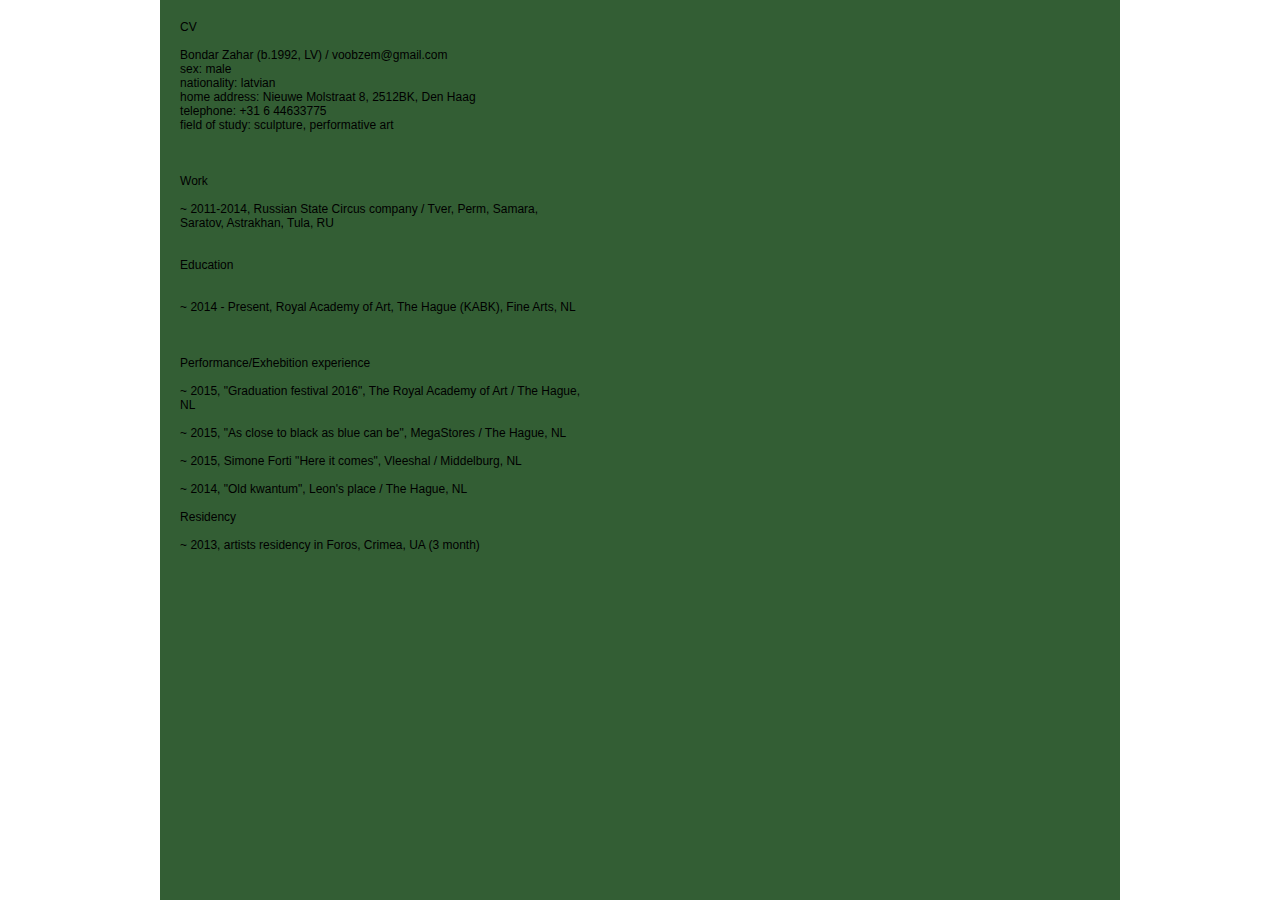
<file: contact.html>
<!DOCTYPE html>
<html class="nojs html css_verticalspacer" lang="en-US">
 <head>

  <meta http-equiv="Content-type" content="text/html;charset=UTF-8"/>
  <meta name="generator" content="2015.2.1.352"/>
  <meta name="viewport" content="width=device-width, initial-scale=1.0"/>
  
  <script type="text/javascript">
   // Update the 'nojs'/'js' class on the html node
document.documentElement.className = document.documentElement.className.replace(/\bnojs\b/g, 'js');

// Check that all required assets are uploaded and up-to-date
if(typeof Muse == "undefined") window.Muse = {}; window.Muse.assets = {"required":["jquery-1.8.3.min.js", "museutils.js", "museconfig.js", "jquery.watch.js", "require.js", "contact.css"], "outOfDate":[]};
</script>
  
  <title>contact</title>
  <!-- CSS -->
  <link rel="stylesheet" type="text/css" href="css/site_global.css?crc=3916556066"/>
  <link rel="stylesheet" type="text/css" href="css/contact.css?crc=259266115" id="pagesheet"/>
   </head>
 <body>

  <div class="clearfix borderbox" id="page"><!-- column -->
   <div class="clearfix colelem" id="u262-58"><!-- content -->
    <p id="u262-2">CV</p>
    <p id="u262-3">&nbsp;</p>
    <p id="u262-5">Bondar Zahar (b.1992, LV) / voobzem@gmail.com</p>
    <p id="u262-7">sex: male</p>
    <p id="u262-9">nationality: latvian</p>
    <p id="u262-11">home address: Nieuwe Molstraat 8, 2512BK, Den Haag</p>
    <p id="u262-13">telephone: +31 6 44633775</p>
    <p id="u262-15">field of study: sculpture, performative art</p>
    <p id="u262-16">&nbsp;</p>
    <p id="u262-17">&nbsp;</p>
    <p id="u262-18">&nbsp;</p>
    <p id="u262-20">Work</p>
    <p id="u262-21">&nbsp;</p>
    <p id="u262-23">~ 2011-2014, Russian State Circus company / Tver, Perm, Samara, Saratov, Astrakhan, Tula, RU</p>
    <p id="u262-24">&nbsp;</p>
    <p id="u262-25">&nbsp;</p>
    <p id="u262-27">Education</p>
    <p id="u262-28">&nbsp;</p>
    <p id="u262-29">&nbsp;</p>
    <p id="u262-31">~ 2014 - Present, Royal Academy of Art, The Hague (KABK), Fine Arts, NL</p>
    <p id="u262-32">&nbsp;</p>
    <p id="u262-33">&nbsp;</p>
    <p id="u262-34">&nbsp;</p>
    <p id="u262-36">Performance/Exhebition experience</p>
    <p id="u262-37">&nbsp;</p>
    <p id="u262-39">~ 2015, &quot;Graduation festival 2016&quot;, The Royal Academy of Art / The Hague, NL</p>
    <p id="u262-40">&nbsp;</p>
    <p id="u262-42">~ 2015, &quot;As close to black as blue can be&quot;, MegaStores / The Hague, NL</p>
    <p id="u262-43">&nbsp;</p>
    <p id="u262-45">~ 2015, Simone Forti &quot;Here it comes&quot;, Vleeshal / Middelburg, NL</p>
    <p id="u262-46">&nbsp;</p>
    <p id="u262-48">~ 2014, &quot;Old kwantum&quot;, Leon's place / The Hague, NL</p>
    <p id="u262-49">&nbsp;</p>
    <p id="u262-51">Residency</p>
    <p id="u262-52">&nbsp;</p>
    <p id="u262-54">~ 2013, artists residency in Foros, Crimea, UA (3 month)</p>
    <p id="u262-55">&nbsp;</p>
    <p>&nbsp;</p>
   </div>
   <div class="verticalspacer" data-offset-top="583" data-content-above-spacer="582" data-content-below-spacer="0"></div>
  </div>
  <!-- Other scripts -->
  <script type="text/javascript">
   window.Muse.assets.check=function(d){if(!window.Muse.assets.checked){window.Muse.assets.checked=!0;var b={},c=function(a,b){if(window.getComputedStyle){var c=window.getComputedStyle(a,null);return c&&c.getPropertyValue(b)||c&&c[b]||""}if(document.documentElement.currentStyle)return(c=a.currentStyle)&&c[b]||a.style&&a.style[b]||"";return""},a=function(a){if(a.match(/^rgb/))return a=a.replace(/\s+/g,"").match(/([\d\,]+)/gi)[0].split(","),(parseInt(a[0])<<16)+(parseInt(a[1])<<8)+parseInt(a[2]);if(a.match(/^\#/))return parseInt(a.substr(1),
16);return 0},g=function(g){for(var f=document.getElementsByTagName("link"),i=0;i<f.length;i++)if("text/css"==f[i].type){var h=(f[i].href||"").match(/\/?css\/([\w\-]+\.css)\?crc=(\d+)/);if(!h||!h[1]||!h[2])break;b[h[1]]=h[2]}f=document.createElement("div");f.className="version";f.style.cssText="display:none; width:1px; height:1px;";document.getElementsByTagName("body")[0].appendChild(f);for(i=0;i<Muse.assets.required.length;){var h=Muse.assets.required[i],l=h.match(/([\w\-\.]+)\.(\w+)$/),k=l&&l[1]?
l[1]:null,l=l&&l[2]?l[2]:null;switch(l.toLowerCase()){case "css":k=k.replace(/\W/gi,"_").replace(/^([^a-z])/gi,"_$1");f.className+=" "+k;k=a(c(f,"color"));l=a(c(f,"backgroundColor"));k!=0||l!=0?(Muse.assets.required.splice(i,1),"undefined"!=typeof b[h]&&(k!=b[h]>>>24||l!=(b[h]&16777215))&&Muse.assets.outOfDate.push(h)):i++;f.className="version";break;case "js":k.match(/^jquery-[\d\.]+/gi)&&d&&d().jquery=="1.8.3"?Muse.assets.required.splice(i,1):i++;break;default:throw Error("Unsupported file type: "+
l);}}f.parentNode.removeChild(f);if(Muse.assets.outOfDate.length||Muse.assets.required.length)f="Some files on the server may be missing or incorrect. Clear browser cache and try again. If the problem persists please contact website author.",g&&Muse.assets.outOfDate.length&&(f+="\nOut of date: "+Muse.assets.outOfDate.join(",")),g&&Muse.assets.required.length&&(f+="\nMissing: "+Muse.assets.required.join(",")),alert(f)};location&&location.search&&location.search.match&&location.search.match(/muse_debug/gi)?setTimeout(function(){g(!0)},5E3):g()}};
var muse_init=function(){require.config({baseUrl:""});require(["jquery","museutils","whatinput","jquery.watch"],function(d){var $ = d;$(document).ready(function(){try{
window.Muse.assets.check($);/* body */
Muse.Utils.transformMarkupToFixBrowserProblemsPreInit();/* body */
Muse.Utils.prepHyperlinks(true);/* body */
Muse.Utils.fullPage('#page');/* 100% height page */
Muse.Utils.showWidgetsWhenReady();/* body */
Muse.Utils.transformMarkupToFixBrowserProblems();/* body */
}catch(b){if(b&&"function"==typeof b.notify?b.notify():Muse.Assert.fail("Error calling selector function: "+b),false)throw b;}})})};

</script>
  <!-- RequireJS script -->
  <script src="scripts/require.js?crc=4108833657" type="text/javascript" async data-main="scripts/museconfig.js?crc=4242129463" onload="if (requirejs) requirejs.onError = function(requireType, requireModule) { if (requireType && requireType.toString && requireType.toString().indexOf && 0 <= requireType.toString().indexOf('#scripterror')) window.Muse.assets.check(); }" onerror="window.Muse.assets.check();"></script>
   </body>
</html>
</file>
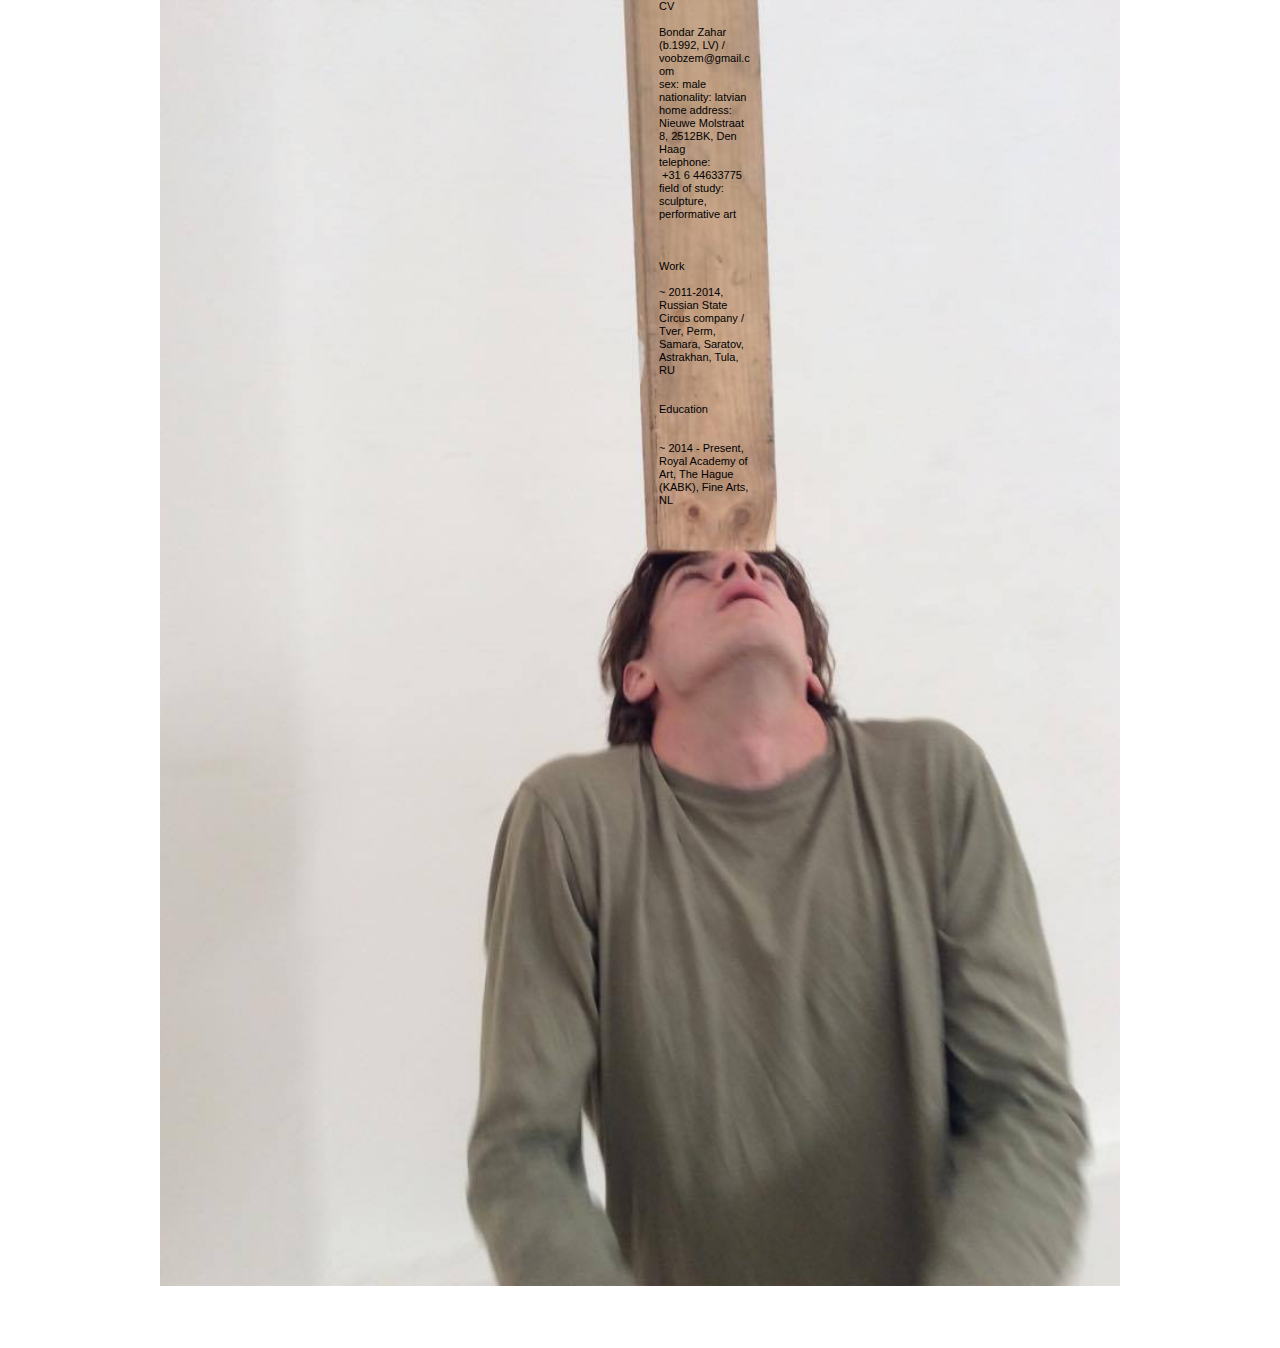
<file: cv.html>
<!DOCTYPE html>
<html class="nojs html css_verticalspacer" lang="en-US">
 <head>

  <meta http-equiv="Content-type" content="text/html;charset=UTF-8"/>
  <meta name="generator" content="2015.2.1.352"/>
  <meta name="viewport" content="width=device-width, initial-scale=1.0"/>
  
  <script type="text/javascript">
   // Update the 'nojs'/'js' class on the html node
document.documentElement.className = document.documentElement.className.replace(/\bnojs\b/g, 'js');

// Check that all required assets are uploaded and up-to-date
if(typeof Muse == "undefined") window.Muse = {}; window.Muse.assets = {"required":["jquery-1.8.3.min.js", "museutils.js", "museconfig.js", "jquery.watch.js", "require.js", "cv.css"], "outOfDate":[]};
</script>
  
  <title>cv</title>
  <!-- CSS -->
  <link rel="stylesheet" type="text/css" href="css/site_global.css?crc=3916556066"/>
  <link rel="stylesheet" type="text/css" href="css/cv.css?crc=295248252" id="pagesheet"/>
   </head>
 <body>

  <div class="clearfix borderbox" id="page"><!-- group -->
   <div class="clip_frame grpelem" id="u265"><!-- image -->
    <img class="block" id="u265_img" src="images/14954503_10154721422973885_142593527_o.jpg?crc=310345051" alt="" data-image-width="960" data-image-height="1286"/>
   </div>
   <div class="clearfix grpelem" id="u284-37"><!-- content -->
    <p>CV</p>
    <p>&nbsp;</p>
    <p>Bondar Zahar (b.1992, LV) / voobzem@gmail.com</p>
    <p>sex: male</p>
    <p>nationality: latvian</p>
    <p>home address: Nieuwe Molstraat 8, 2512BK, Den Haag</p>
    <p>telephone:</p>
    <p>&nbsp;+31 6 44633775</p>
    <p>field of study: sculpture, performative art</p>
    <p>&nbsp;</p>
    <p>&nbsp;</p>
    <p>&nbsp;</p>
    <p>Work</p>
    <p>&nbsp;</p>
    <p>~ 2011-2014, Russian State Circus company / Tver, Perm, Samara, Saratov, Astrakhan, Tula, RU</p>
    <p>&nbsp;</p>
    <p>&nbsp;</p>
    <p>Education</p>
    <p>&nbsp;</p>
    <p>&nbsp;</p>
    <p>~ 2014 - Present, Royal Academy of Art, The Hague (KABK), Fine Arts, NL</p>
    <p>&nbsp;</p>
    <p>&nbsp;</p>
   </div>
   <div class="verticalspacer" data-offset-top="1286" data-content-above-spacer="1286" data-content-below-spacer="62"></div>
  </div>
  <!-- Other scripts -->
  <script type="text/javascript">
   window.Muse.assets.check=function(d){if(!window.Muse.assets.checked){window.Muse.assets.checked=!0;var b={},c=function(a,b){if(window.getComputedStyle){var c=window.getComputedStyle(a,null);return c&&c.getPropertyValue(b)||c&&c[b]||""}if(document.documentElement.currentStyle)return(c=a.currentStyle)&&c[b]||a.style&&a.style[b]||"";return""},a=function(a){if(a.match(/^rgb/))return a=a.replace(/\s+/g,"").match(/([\d\,]+)/gi)[0].split(","),(parseInt(a[0])<<16)+(parseInt(a[1])<<8)+parseInt(a[2]);if(a.match(/^\#/))return parseInt(a.substr(1),
16);return 0},g=function(g){for(var f=document.getElementsByTagName("link"),i=0;i<f.length;i++)if("text/css"==f[i].type){var h=(f[i].href||"").match(/\/?css\/([\w\-]+\.css)\?crc=(\d+)/);if(!h||!h[1]||!h[2])break;b[h[1]]=h[2]}f=document.createElement("div");f.className="version";f.style.cssText="display:none; width:1px; height:1px;";document.getElementsByTagName("body")[0].appendChild(f);for(i=0;i<Muse.assets.required.length;){var h=Muse.assets.required[i],l=h.match(/([\w\-\.]+)\.(\w+)$/),k=l&&l[1]?
l[1]:null,l=l&&l[2]?l[2]:null;switch(l.toLowerCase()){case "css":k=k.replace(/\W/gi,"_").replace(/^([^a-z])/gi,"_$1");f.className+=" "+k;k=a(c(f,"color"));l=a(c(f,"backgroundColor"));k!=0||l!=0?(Muse.assets.required.splice(i,1),"undefined"!=typeof b[h]&&(k!=b[h]>>>24||l!=(b[h]&16777215))&&Muse.assets.outOfDate.push(h)):i++;f.className="version";break;case "js":k.match(/^jquery-[\d\.]+/gi)&&d&&d().jquery=="1.8.3"?Muse.assets.required.splice(i,1):i++;break;default:throw Error("Unsupported file type: "+
l);}}f.parentNode.removeChild(f);if(Muse.assets.outOfDate.length||Muse.assets.required.length)f="Some files on the server may be missing or incorrect. Clear browser cache and try again. If the problem persists please contact website author.",g&&Muse.assets.outOfDate.length&&(f+="\nOut of date: "+Muse.assets.outOfDate.join(",")),g&&Muse.assets.required.length&&(f+="\nMissing: "+Muse.assets.required.join(",")),alert(f)};location&&location.search&&location.search.match&&location.search.match(/muse_debug/gi)?setTimeout(function(){g(!0)},5E3):g()}};
var muse_init=function(){require.config({baseUrl:""});require(["jquery","museutils","whatinput","jquery.watch"],function(d){var $ = d;$(document).ready(function(){try{
window.Muse.assets.check($);/* body */
Muse.Utils.transformMarkupToFixBrowserProblemsPreInit();/* body */
Muse.Utils.prepHyperlinks(true);/* body */
Muse.Utils.fullPage('#page');/* 100% height page */
Muse.Utils.showWidgetsWhenReady();/* body */
Muse.Utils.transformMarkupToFixBrowserProblems();/* body */
}catch(b){if(b&&"function"==typeof b.notify?b.notify():Muse.Assert.fail("Error calling selector function: "+b),false)throw b;}})})};

</script>
  <!-- RequireJS script -->
  <script src="scripts/require.js?crc=4108833657" type="text/javascript" async data-main="scripts/museconfig.js?crc=4242129463" onload="if (requirejs) requirejs.onError = function(requireType, requireModule) { if (requireType && requireType.toString && requireType.toString().indexOf && 0 <= requireType.toString().indexOf('#scripterror')) window.Muse.assets.check(); }" onerror="window.Muse.assets.check();"></script>
   </body>
</html>
</file>
<file: css/site_global.css>
html{min-height:100%;min-width:100%;-ms-text-size-adjust:none;}body,div,dl,dt,dd,ul,ol,li,nav,h1,h2,h3,h4,h5,h6,pre,code,form,fieldset,legend,input,button,textarea,p,blockquote,th,td,a{margin:0px;padding:0px;border-width:0px;border-style:solid;border-color:transparent;-webkit-transform-origin:left top;-ms-transform-origin:left top;-o-transform-origin:left top;transform-origin:left top;background-repeat:no-repeat;}.transition{-webkit-transition-property:background-image,background-position,background-color,border-color,border-radius,color,font-size,font-style,font-weight,letter-spacing,line-height,text-align,box-shadow,text-shadow,opacity;transition-property:background-image,background-position,background-color,border-color,border-radius,color,font-size,font-style,font-weight,letter-spacing,line-height,text-align,box-shadow,text-shadow,opacity;}.transition *{-webkit-transition:inherit;transition:inherit;}table{border-collapse:collapse;border-spacing:0px;}fieldset,img{border:0px;border-style:solid;-webkit-transform-origin:left top;-ms-transform-origin:left top;-o-transform-origin:left top;transform-origin:left top;}address,caption,cite,code,dfn,em,strong,th,var,optgroup{font-style:inherit;font-weight:inherit;}del,ins{text-decoration:none;}li{list-style:none;}caption,th{text-align:left;}h1,h2,h3,h4,h5,h6{font-size:100%;font-weight:inherit;}input,button,textarea,select,optgroup,option{font-family:inherit;font-size:inherit;font-style:inherit;font-weight:inherit;}input,textarea{-webkit-appearance:none;-webkit-border-radius:0;}body{font-family:Arial, Helvetica Neue, Helvetica, sans-serif;text-align:left;font-size:14px;line-height:17px;word-wrap:break-word;text-rendering:optimizeLegibility;-moz-font-feature-settings:'liga';-ms-font-feature-settings:'liga';-webkit-font-feature-settings:'liga';font-feature-settings:'liga';}a:link{color:#0000FF;text-decoration:underline;}a:visited{color:#800080;text-decoration:underline;}a:hover{color:#0000FF;text-decoration:underline;}a:active{color:#EE0000;text-decoration:underline;}a.nontext{color:black;text-decoration:none;font-style:normal;font-weight:normal;}.normal_text{color:#000000;direction:ltr;font-family:Arial, Helvetica Neue, Helvetica, sans-serif;font-size:14px;font-style:normal;font-weight:normal;letter-spacing:0px;line-height:17px;text-align:left;text-decoration:none;text-indent:0px;text-transform:none;vertical-align:0px;padding:0px;}.list0 li:before{position:absolute;right:100%;letter-spacing:0px;text-decoration:none;font-weight:normal;font-style:normal;}.rtl-list li:before{right:auto;left:100%;}.nls-None > li:before,.nls-None .list3 > li:before,.nls-None .list6 > li:before{margin-right:6px;content:'•';}.nls-None .list1 > li:before,.nls-None .list4 > li:before,.nls-None .list7 > li:before{margin-right:6px;content:'○';}.nls-None,.nls-None .list1,.nls-None .list2,.nls-None .list3,.nls-None .list4,.nls-None .list5,.nls-None .list6,.nls-None .list7,.nls-None .list8{padding-left:34px;}.nls-None.rtl-list,.nls-None .list1.rtl-list,.nls-None .list2.rtl-list,.nls-None .list3.rtl-list,.nls-None .list4.rtl-list,.nls-None .list5.rtl-list,.nls-None .list6.rtl-list,.nls-None .list7.rtl-list,.nls-None .list8.rtl-list{padding-left:0px;padding-right:34px;}.nls-None .list2 > li:before,.nls-None .list5 > li:before,.nls-None .list8 > li:before{margin-right:6px;content:'-';}.nls-None.rtl-list > li:before,.nls-None .list1.rtl-list > li:before,.nls-None .list2.rtl-list > li:before,.nls-None .list3.rtl-list > li:before,.nls-None .list4.rtl-list > li:before,.nls-None .list5.rtl-list > li:before,.nls-None .list6.rtl-list > li:before,.nls-None .list7.rtl-list > li:before,.nls-None .list8.rtl-list > li:before{margin-right:0px;margin-left:6px;}.TabbedPanelsTab{white-space:nowrap;}.MenuBar .MenuBarView,.MenuBar .SubMenuView{display:block;list-style:none;}.MenuBar .SubMenu{display:none;position:absolute;}.NoWrap{white-space:nowrap;word-wrap:normal;}.rootelem{margin-left:auto;margin-right:auto;}.colelem{display:inline;float:left;clear:both;}.clearfix:after{content:"\0020";visibility:hidden;display:block;height:0px;clear:both;}*:first-child+html .clearfix{zoom:1;}.clip_frame{overflow:hidden;}.popup_anchor{position:relative;width:0px;height:0px;}.popup_element{z-index:100000;}.svg{display:block;vertical-align:top;}span.wrap{content:'';clear:left;display:block;}span.actAsInlineDiv{display:inline-block;}.position_content,.excludeFromNormalFlow{float:left;}.preload_images{position:absolute;overflow:hidden;left:-9999px;top:-9999px;height:1px;width:1px;}.preload{height:1px;width:1px;}.animateStates{-webkit-transition:0.3s ease-in-out;-moz-transition:0.3s ease-in-out;-o-transition:0.3s ease-in-out;transition:0.3s ease-in-out;}[data-whatinput="mouse"] *:focus,[data-whatinput="touch"] *:focus,input:focus,textarea:focus{outline:none;}textarea{resize:none;overflow:auto;}.fld-prompt{pointer-events:none;}.wrapped-input{position:absolute;top:0px;left:0px;background:transparent;border:none;}.submit-btn{z-index:50000;cursor:pointer;}.anchor_item{width:22px;height:18px;}.MenuBar .SubMenuVisible,.MenuBarVertical .SubMenuVisible,.MenuBar .SubMenu .SubMenuVisible,.popup_element.Active,span.actAsPara,.actAsDiv,a.nonblock.nontext,img.block{display:block;}.widget_invisible,.js .invi,.js .mse_pre_init{visibility:hidden;}.ose_ei{visibility:hidden;z-index:0;}.no_vert_scroll{overflow-y:hidden;}.always_vert_scroll{overflow-y:scroll;}.always_horz_scroll{overflow-x:scroll;}.fullscreen{overflow:hidden;left:0px;top:0px;position:fixed;height:100%;width:100%;-moz-box-sizing:border-box;-webkit-box-sizing:border-box;-ms-box-sizing:border-box;box-sizing:border-box;}.fullwidth{position:absolute;}.borderbox{-moz-box-sizing:border-box;-webkit-box-sizing:border-box;-ms-box-sizing:border-box;box-sizing:border-box;}.scroll_wrapper{position:absolute;overflow:auto;left:0px;right:0px;top:0px;bottom:0px;padding-top:0px;padding-bottom:0px;margin-top:0px;margin-bottom:0px;}.browser_width > *{position:absolute;left:0px;right:0px;}.grpelem,.accordion_wrapper{display:inline;float:left;}.fld-checkbox input[type=checkbox],.fld-radiobutton input[type=radio]{position:absolute;overflow:hidden;clip:rect(0px, 0px, 0px, 0px);height:1px;width:1px;margin:-1px;padding:0px;border:0px;}.fld-checkbox input[type=checkbox] + label,.fld-radiobutton input[type=radio] + label{display:inline-block;background-repeat:no-repeat;cursor:pointer;float:left;width:100%;height:100%;}.pointer_cursor,.fld-recaptcha-mode,.fld-recaptcha-refresh,.fld-recaptcha-help{cursor:pointer;}p,h1,h2,h3,h4,h5,h6,ol,ul,span.actAsPara{max-height:1000000px;}.superscript{vertical-align:super;font-size:66%;line-height:0px;}.subscript{vertical-align:sub;font-size:66%;line-height:0px;}.horizontalSlideShow{-ms-touch-action:pan-y;touch-action:pan-y;}.verticalSlideShow{-ms-touch-action:pan-x;touch-action:pan-x;}.colelem100,.verticalspacer{clear:both;}.list0 li,.MenuBar .MenuItemContainer,.SlideShowContentPanel .fullscreen img,.css_verticalspacer .verticalspacer{position:relative;}.popup_element.Inactive,.js .disn,.js .an_invi,.hidden,.breakpoint{display:none;}#muse_css_mq{position:absolute;display:none;background-color:#FFFFFE;}.fluid_height_spacer{width:0.01px;}.muse_check_css{display:none;position:fixed;}@media screen and (-webkit-min-device-pixel-ratio:0){body{text-rendering:auto;}}
</file>
<file: css/contact.css>
.version.contact{color:#00000F;background-color:#741643;}#page{z-index:1;min-height:480px;background-image:none;border-width:0px;border-color:#000000;background-color:#335E34;padding-top:20px;width:100%;max-width:960px;margin-left:auto;margin-right:auto;}#u262-58{z-index:2;min-height:292px;background-color:transparent;position:relative;width:41.88%;margin-left:2.09%;}#u262-2,#u262-3,#u262-5,#u262-7,#u262-9,#u262-11,#u262-13,#u262-15,#u262-16,#u262-17,#u262-18,#u262-20,#u262-21,#u262-23,#u262-24,#u262-25,#u262-27,#u262-28,#u262-29,#u262-31,#u262-32,#u262-33,#u262-34,#u262-36,#u262-37,#u262-39,#u262-40,#u262-42,#u262-43,#u262-45,#u262-46,#u262-48,#u262-49,#u262-51,#u262-52,#u262-54,#u262-55{font-size:12px;line-height:14px;}.css_verticalspacer .verticalspacer{height:calc(100vh - 582px);}#muse_css_mq,.html{background-color:#FFFFFF;}body{position:relative;min-width:320px;}
</file>
<file: css/cv.css>
.version.cv{color:#000011;background-color:#99217C;}#page{z-index:1;min-height:438px;background-image:none;border-width:0px;border-color:#000000;background-color:transparent;padding-bottom:62px;width:100%;max-width:960px;margin-left:auto;margin-right:auto;}#u265{z-index:2;background-color:transparent;position:relative;margin-right:-10000px;width:100%;}#u265_img{width:100%;}#u284-37{z-index:4;min-height:562px;background-color:transparent;font-size:11px;line-height:13px;position:relative;margin-right:-10000px;width:9.9%;left:51.98%;}.css_verticalspacer .verticalspacer{height:calc(100vh - 1348px);}#muse_css_mq,.html{background-color:#FFFFFF;}body{position:relative;min-width:320px;}
</file>
